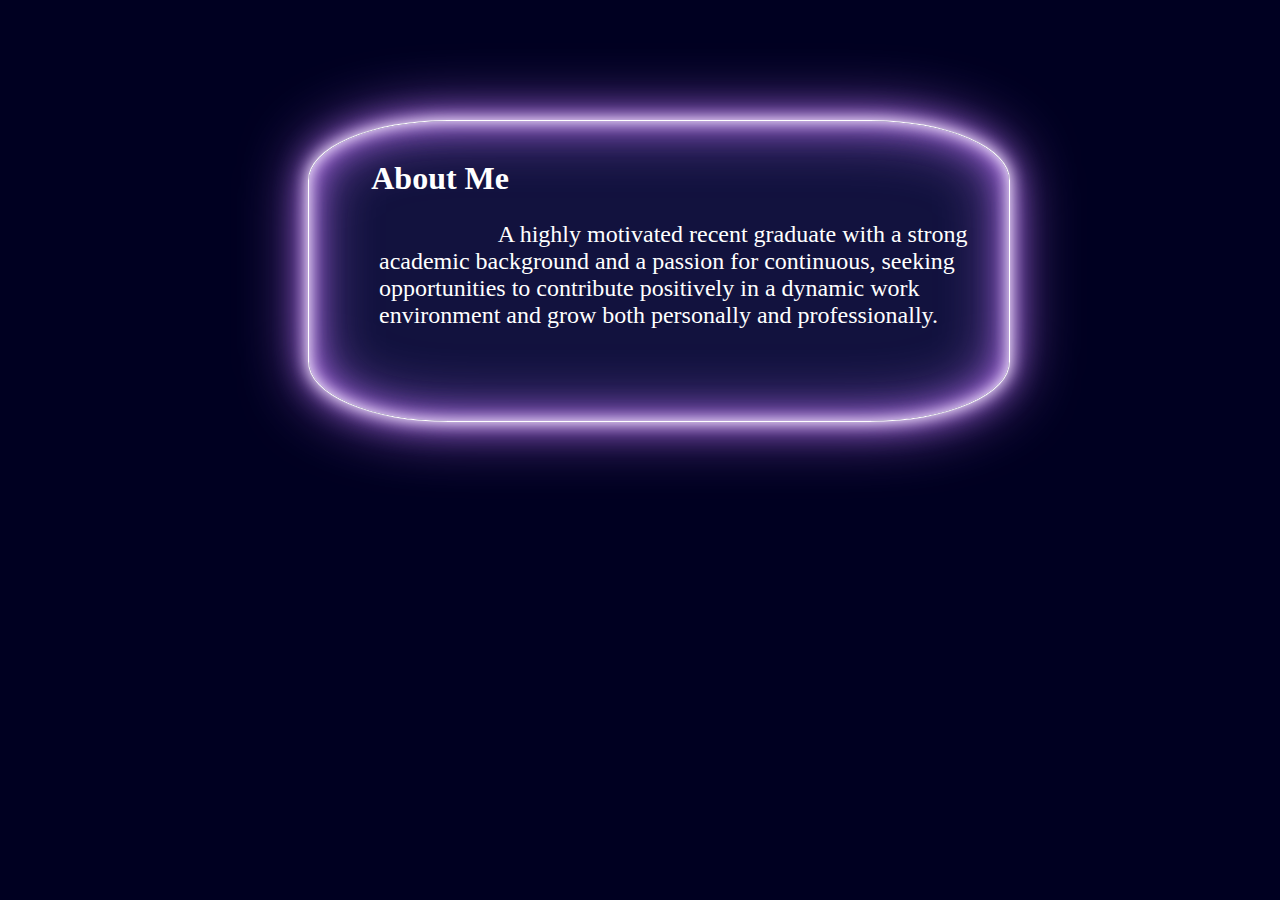
<file: about.html>
<!DOCTYPE html>
<html lang="en">

<head>
    <meta charset="UTF-8">
    <meta name="viewport" content="width=device-width, initial-scale=1.0">
    <title>Document</title>
    <style>
        .about {
            height: 300px;
            width: 700px;
            background-color: rgb(18, 18, 62);

            border-radius: 20%;
            color: white;
            margin-top: 120px;
            margin-left: 300px;
            justify-content: center;
            align-items: center;
            background-repeat: no-repeat;
            box-shadow: 0 0 1rem #fff, inset 0 0 1rem #fff, 0 0 2rem rgb(170, 107, 228), inset 0 0 2rem rgb(170, 107, 228), 0 0 4rem rgb(170, 107, 228), inset 0 0 4rem rgb(170, 107, 228);
            border: 0.1rem solid #fff;
        }

        body {
            background-color: rgb(0, 0, 33);
        }
        p{
           margin-left: 70px;
           font-size: x-large;


        }
    </style>
</head>

<body>
    <div class="about">
         <br> <h1> &nbsp &nbsp  &nbsp  &nbsp About Me</h1>
        <p> &nbsp &nbsp  &nbsp  &nbsp &nbsp &nbsp  &nbsp  &nbsp &nbsp &nbsp A highly motivated recent graduate with a strong academic background
            and a passion for continuous, seeking opportunities to contribute positively in a
            dynamic work environment and grow both personally and professionally. </p>
    </div>
</body>

</html>
</file>
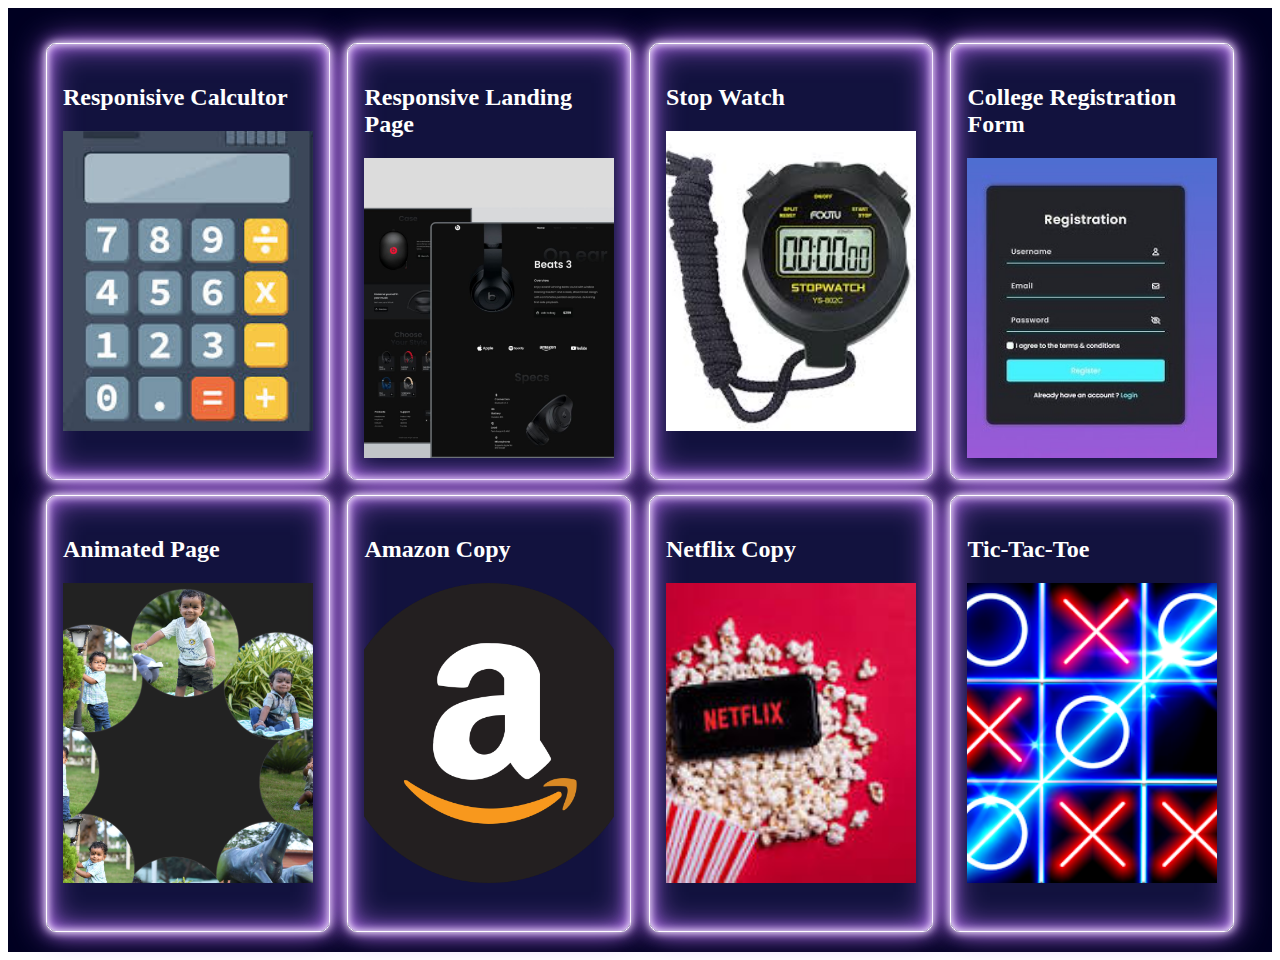
<file: projects.html>
<!DOCTYPE html>
<html lang="en">

<head>
    <meta charset="UTF-8">
    <meta name="viewport" content="width=device-width, initial-scale=1.0">
    <title>Projects</title>
</head>
<style>
    .shop-section {
        display: flex;
        flex-wrap: wrap;
        justify-content: space-evenly;
        background-color: rgb(0, 0, 33);
        color: white;
        padding: 20px;
    }

    .box {
        border-radius: 10px;
        height: 400px;
        width: 23%;
        background-color: rgb(18, 18, 62);
        padding: 20px 0px 15px;
        margin-top: 15px;
        background-repeat: no-repeat;
        box-shadow: 0 0 0.5rem #fff, inset 0 0 0.5rem #fff, 0 0 1rem rgb(170, 107, 228), inset 0 0 1rem rgb(170, 107, 228), 0 0 2rem rgb(170, 107, 228), inset 0 0 2rem rgb(170, 107, 228);
        border: 0.1rem solid #fff;
    }

    .box-img {
        height: 300px;
        background-size: cover;
        background-position: center;
        justify-content: center;
        align-items: center;
        margin-top: 1rem;
        margin-bottom: 1rem;
    }
   
    .box-content {
        margin-left: 1rem;
        margin-right: 1rem;
    }

    .box-content p {
        color: white;
    }

    p {
        margin-left: 20px;
        font-size: 15px;
    }
    
    /* Media Queries for Responsiveness */
    @media (max-width: 768px) {
        .shop-section {
            flex-direction: column;
            align-items: center;
        }

        .box {
            width: 90%;
            height: auto;
            margin-bottom: 20px;
        }
    }
</style>

<body>
    <div class="shop-section">
        <div class="box1 box">
            <div class="box-content">
                <h2>Responisive Calcultor</h2>
                <a  href="https://gilded-sherbet-a3d6c6.netlify.app/">
                    <div class="box-img" style="background-image: url(./assets/images/cal.jpeg);"></div>
                </a>
            </div>
        </div>
        <div class="box2 box">
            <div class="box-content">
                <h2>Responsive Landing Page</h2>
                <a  href="https://landingpagebybikram.netlify.app/">
                <div class="box-img" style="background-image: url(./assets/images/lpage.jpg);"></div>
            </a>
            </div>
        </div>
        <div class="box3 box">
            <div class="box-content">
                <h2>Stop Watch</h2>
                <a  href="https://stopwatchbybikram.netlify.app/">
                <div class="box-img" style="background-image: url(./assets/images/stwtch.jpeg);"></div>
            </a>
            </div>
        </div>
        <div class="box4 box">
            <div class="box-content">
                <h2>College Registration Form</h2>
                <a  href="https://registrationformbybikram.netlify.app/">
                <div class="box-img" style="background-image: url(./assets/images/regist.jpg);"></div>
            </a>
            </div>
        </div>
        <div class="box5 box">
            <div class="box-content">
                <h2>Animated Page</h2>
                <a  href="https://sreyansh.netlify.app">
                <div class="box-img" style="background-image: url(./assets/images/animated.png);"></div>
            </a>
            </div>
        </div>
        <div class="box6 box">
            <div class="box-content">
                <h2>Amazon Copy</h2>
                <a  href="https://amazonbybikram.netlify.app/">
                <div class="box-img" style="background-image: url(./assets/images/amzon.webp);"></div>
            </a>
            </div>
        </div>
        <div class="box7 box">
            <div class="box-content">
                <h2>Netflix Copy</h2>
                <a  href="https://netfliixbybikram.netlify.app/">
                <div class="box-img" style="background-image: url(./assets/images/ntflix.jpeg);"></div>
            </a>
            </div>
        </div>
        <div class="box8 box">
            <div class="box-content">
                <h2>Tic-Tac-Toe</h2>
                <a  href="https://tic-tac-toebybikram.netlify.app/">
                <div class="box-img" style="background-image: url(./assets/images/tic.webp);"></div>
            </a>
            </div>
        </div>
    </div>
</body>
</html>
</file>
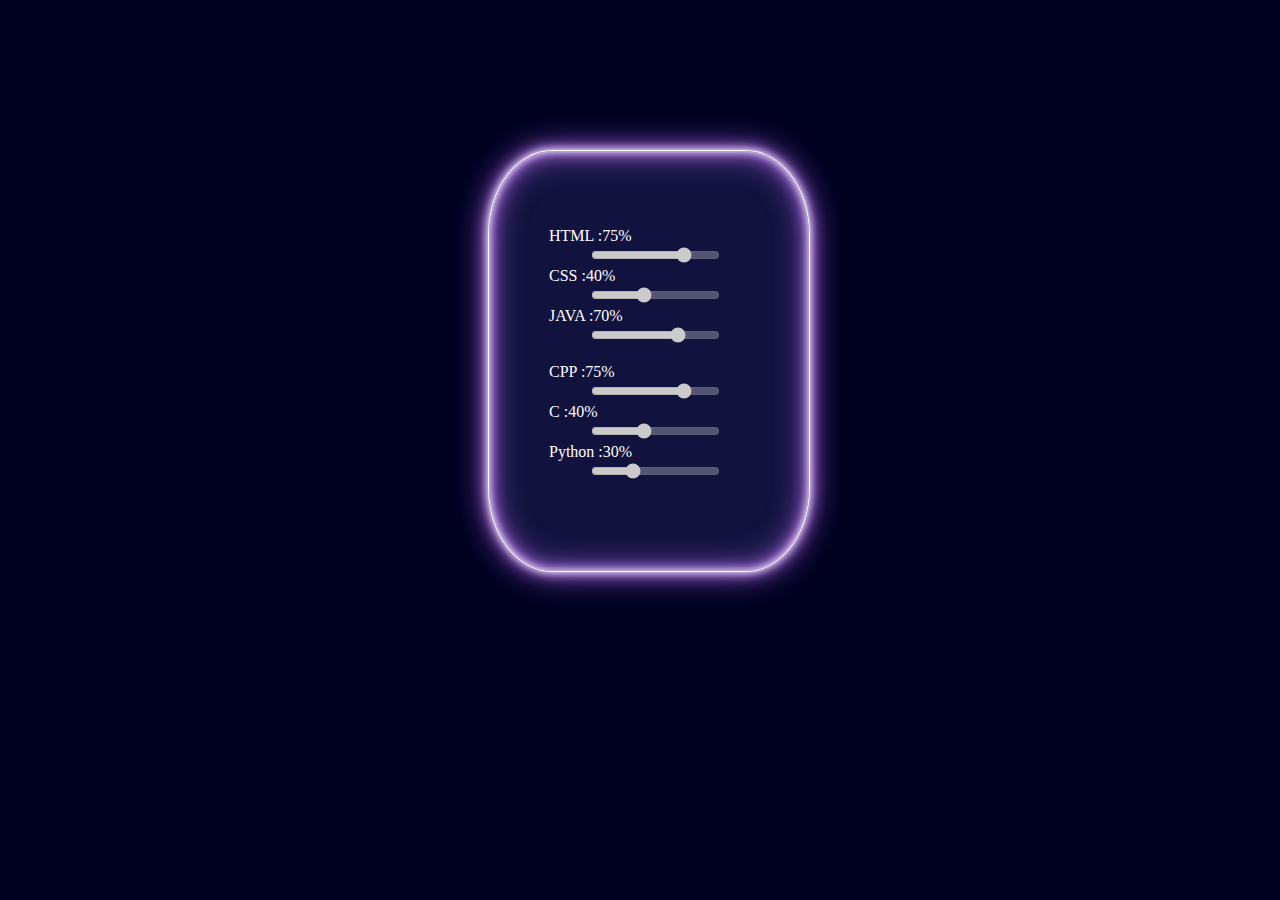
<file: skills.html>
<!DOCTYPE html>
<html lang="en">
<head>
    <meta charset="UTF-8">
    <meta name="viewport" content="width=device-width, initial-scale=1.0">
    <title>Document</title>
</head>
<style>
    body{
        background-color: rgb(0,0,33);
    }
    .skills{
        height: 300px;
        width: 200px;
        margin-left: 480px;
        margin-top: 150px;
        justify-content: center;
        align-items: center;
        padding: 60px;
        border-radius: 20%;
        background-color: rgb(18, 18, 62);
        color: white;
        background-repeat: no-repeat;
  box-shadow: 0 0 0.5rem #fff, inset 0 0 0.5rem #fff, 0 0 1rem rgb(170,107,228), inset 0 0 1rem rgb(170,107,228), 0 0 2rem rgb(170,107,228), inset 0 0 2rem rgb(170,107,228);
  border: 0.1rem solid #fff;
    }
</style>
<body>
    <div class="skills">
        <div class="col" data-aos="fade-right">
            <dl>
                <dt>HTML :<label for="">75%</label></dt>
                <dd><input type="range" value="75" disabled ></dd>
                <dt>CSS :<label for="">40%</label></dt>
                <dd><input type="range" value="40" disabled></dd>
                <dt>JAVA :<label for="">70%</label></dt>
                <dd><input type="range" value="70" disabled></dd>
            </dl>
        </div>
        <div class="col" data-aos="fade-left">
            <dl>
                <dt>CPP :<label for="">75%</label></dt>
                <dd><input type="range" value="75"  disabled></dd>
                <dt>C :<label for="">40%</label></dt>
                <dd><input type="range" value="40" disabled></dd>
                <dt>Python :<label for="">30%</label></dt>
                <dd><input type="range" value="30" disabled></dd>
            </dl>
        </div>
    </div>

</body>
</html>
</file>
